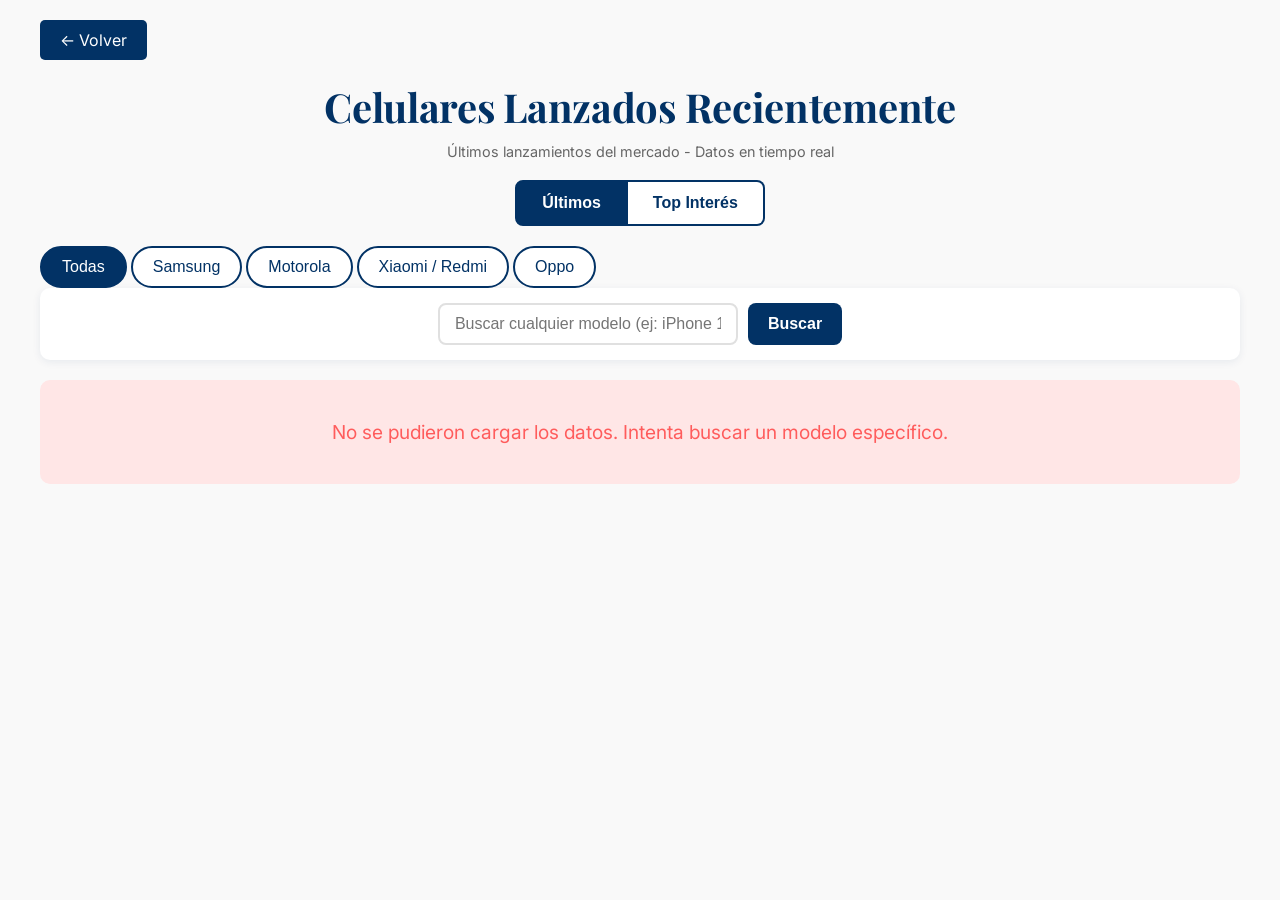
<file: fundas-lanzadas.html>
<!DOCTYPE html>
<html lang="es">
<head>
    <meta charset="UTF-8">
    <meta name="viewport" content="width=device-width, initial-scale=1.0">
    <title>Celulares Lanzados Recientemente</title>
<link rel="icon" href="

[data-uri]
" type="image/png">
    <link rel="preconnect" href="https://fonts.googleapis.com">
    <link href="https://fonts.googleapis.com/css2?family=Playfair+Display:wght@700&family=Inter:wght@300;400;500;600;700&display=swap" rel="stylesheet">
    <link rel="stylesheet" href="secondary-styles.css">
</head>
<body>
    <div class="container">
        <a href="index.html" class="back-link">← Volver</a>
        <h1 id="page-title">Celulares Lanzados Recientemente</h1>
        <p id="page-subtitle" class="subtitle">Últimos lanzamientos del mercado - Datos en tiempo real</p>

        <!-- Tabs de fuente de datos -->
        <div class="source-tabs">
            <button class="source-tab active" data-source="latest"> Últimos</button>
            <button class="source-tab" data-source="top-interest"> Top Interés</button>
        </div>

        <!-- Filtros por marca -->
        <div class="filters">
            <button class="filter-btn active" data-brand="all">Todas</button>
            <button class="filter-btn" data-brand="samsung">Samsung</button>
            <button class="filter-btn" data-brand="motorola">Motorola</button>
            <button class="filter-btn" data-brand="xiaomi">Xiaomi / Redmi</button>
            <button class="filter-btn" data-brand="oppo">Oppo</button>
        </div>

        <!-- Búsqueda de cualquier modelo -->
        <div class="search-box">
            <input type="text" id="searchInput" class="search-input" placeholder="Buscar cualquier modelo (ej: iPhone 15, Galaxy S24)">
            <button id="searchBtn" class="search-btn"> Buscar</button>
        </div>

        <div id="results-count" class="results-count"></div>

        <div id="content">
            <div class="loading">Cargando datos</div>
        </div>

        <!-- Paginación -->
        <div id="pagination" class="pagination" style="display: none;">
            <button class="pagination-btn" id="prevBtn" onclick="previousPage()">← Anterior</button>
            <span class="pagination-info" id="pageInfo">Página 1 de 1</span>
            <button class="pagination-btn" id="nextBtn" onclick="nextPage()">Siguiente →</button>
        </div>
    </div>

    <script>
        // Estado global
        let allPhones = [];
        let filteredPhones = [];
        let phoneDetails = {}; // Cache de detalles
        let currentPage = 1;
        const itemsPerPage = 10;
        let currentBrand = 'all';
        let currentSource = 'latest'; // 'latest' o 'top-interest'

        // Configuración de la API PhoneWise
        const PHONEWISE_BASE = 'https://phonewise.onrender.com/api';
        const MAX_RESULTS = 200; // Límite de resultados

        // Inicializar
        document.addEventListener('DOMContentLoaded', () => {
            setupSourceTabs();
            setupFilterButtons();
            setupSearch();
            fetchPhones();
        });

        // Configurar búsqueda
        function setupSearch() {
            const searchInput = document.getElementById('searchInput');
            const searchBtn = document.getElementById('searchBtn');

            searchBtn.addEventListener('click', () => {
                const query = searchInput.value.trim();
                if (query.length >= 2) {
                    searchPhones(query);
                }
            });

            searchInput.addEventListener('keypress', (e) => {
                if (e.key === 'Enter') {
                    const query = searchInput.value.trim();
                    if (query.length >= 2) {
                        searchPhones(query);
                    }
                }
            });
        }

        // Buscar teléfonos con PhoneWise API
        async function searchPhones(query) {
            const contentDiv = document.getElementById('content');
            contentDiv.innerHTML = '<div class="loading">Buscando</div>';

            try {
                const response = await fetch(`${PHONEWISE_BASE}/search?q=${encodeURIComponent(query)}`);
                if (!response.ok) throw new Error('Error en búsqueda');

                const data = await response.json();

                if (Array.isArray(data) && data.length > 0) {
                    allPhones = data.map(p => ({
                        phone_name: p.phone_name || p.slug,
                        slug: p.slug,
                        image: p.image || '',
                        brand: p.brand || extractBrand(p.phone_name || ''),
                        source: 'phonewise'
                    }));

                    // Reset filtros
                    currentBrand = 'all';
                    currentPage = 1;
                    document.querySelectorAll('.filter-btn').forEach(b => b.classList.remove('active'));
                    document.querySelector('.filter-btn[data-brand="all"]').classList.add('active');

                    applyFilter();
                } else {
                    contentDiv.innerHTML = '<div class="no-results">No se encontraron resultados para "' + query + '"</div>';
                    document.getElementById('pagination').style.display = 'none';
                }
            } catch (error) {
                console.error('Error en búsqueda:', error);
                contentDiv.innerHTML = '<div class="error">Error al buscar. Intenta de nuevo.</div>';
            }
        }

        // Configurar tabs de fuente
        function setupSourceTabs() {
            document.querySelectorAll('.source-tab').forEach(tab => {
                tab.addEventListener('click', () => {
                    // Actualizar estado visual
                    document.querySelectorAll('.source-tab').forEach(t => t.classList.remove('active'));
                    tab.classList.add('active');

                    // Cambiar fuente y recargar
                    currentSource = tab.dataset.source;
                    currentPage = 1;
                    currentBrand = 'all';

                    // Reset filtro visual
                    document.querySelectorAll('.filter-btn').forEach(b => b.classList.remove('active'));
                    document.querySelector('.filter-btn[data-brand="all"]').classList.add('active');

                    // Actualizar título
                    updatePageTitle();

                    // Recargar datos
                    fetchPhones();
                });
            });
        }

        // Actualizar título según fuente
        function updatePageTitle() {
            const title = document.getElementById('page-title');
            const subtitle = document.getElementById('page-subtitle');

            if (currentSource === 'latest') {
                title.textContent = 'Celulares Lanzados Recientemente';
                subtitle.textContent = 'Últimos lanzamientos del mercado - Datos en tiempo real';
            } else {
                title.textContent = 'Top Celulares por Interés';
                subtitle.textContent = 'Los más buscados del momento - Datos en tiempo real';
            }
        }

        // Configurar botones de filtro
        function setupFilterButtons() {
            document.querySelectorAll('.filter-btn').forEach(btn => {
                btn.addEventListener('click', () => {
                    // Actualizar estado visual
                    document.querySelectorAll('.filter-btn').forEach(b => b.classList.remove('active'));
                    btn.classList.add('active');

                    // Aplicar filtro
                    currentBrand = btn.dataset.brand;
                    currentPage = 1;
                    applyFilter();
                });
            });
        }

        // Obtener datos de phone-specs-api (para tabs Últimos/Top Interés)
        async function fetchPhones() {
            const contentDiv = document.getElementById('content');
            contentDiv.innerHTML = '<div class="loading">Cargando datos</div>';

            const endpoint = currentSource === 'latest'
                ? 'https://phone-specs-api.vercel.app/latest'
                : 'https://phone-specs-api.vercel.app/top-by-interest';

            try {
                const response = await fetch(endpoint);

                if (!response.ok) {
                    throw new Error('API no disponible');
                }

                const data = await response.json();

                if (data.status && data.data && data.data.phones) {
                    allPhones = data.data.phones;
                    applyFilter();
                } else {
                    throw new Error('Datos no válidos');
                }
            } catch (error) {
                console.error('Error con phone-specs-api:', error);
                contentDiv.innerHTML = '<div class="error">No se pudieron cargar los datos. Intenta buscar un modelo específico.</div>';
            }
        }

        // Obtener detalles de un teléfono (con cache)
        async function fetchPhoneDetails(slug) {
            if (phoneDetails[slug]) {
                return phoneDetails[slug];
            }

            try {
                const controller = new AbortController();
                const timeoutId = setTimeout(() => controller.abort(), 8000);

                const response = await fetch(`https://phone-specs-api.vercel.app/${slug}`, {
                    signal: controller.signal
                });
                clearTimeout(timeoutId);

                if (!response.ok) return null;
                const data = await response.json();

                if (data.status && data.data) {
                    phoneDetails[slug] = data.data;
                    return data.data;
                }
            } catch (error) {
                console.warn('Error fetching details for', slug);
            }
            return null;
        }

        // Cargar detalles (fecha y precio) para los teléfonos visibles - EN PARALELO
        async function loadPhoneDetails(phonesToShow) {
            // Cargar todos los detalles en paralelo
            const detailPromises = phonesToShow.map(async (phone) => {
                if (!phoneDetails[phone.slug]) {
                    await fetchPhoneDetails(phone.slug);
                }
                return { phone, details: phoneDetails[phone.slug] };
            });

            const results = await Promise.all(detailPromises);

            // Actualizar las celdas
            results.forEach(({ phone, details }) => {
                const dateCell = document.getElementById(`date-${phone.slug}`);
                const priceCell = document.getElementById(`price-${phone.slug}`);

                if (dateCell) {
                    if (details && details.release_date) {
                        let releaseDate = details.release_date;
                        releaseDate = releaseDate.replace('Released ', '').replace('Exp. release ', '');
                        dateCell.innerHTML = `<span class="release-date">${releaseDate}</span>`;
                    } else {
                        dateCell.innerHTML = '<span class="release-date">-</span>';
                    }
                }

                if (priceCell) {
                    if (details && details.price) {
                        priceCell.innerHTML = `<span class="price-tag">${details.price}</span>`;
                    } else {
                        priceCell.innerHTML = '<span class="price-tag">-</span>';
                    }
                }
            });
        }

        // Parsear fecha de lanzamiento a objeto Date para ordenar
        function parseReleaseDate(dateStr) {
            if (!dateStr) return new Date(0);
            // Formatos comunes: "2024, January 15" o "Released 2024, January"
            const cleaned = dateStr.replace('Released ', '').replace('Exp. release ', '');
            const parsed = Date.parse(cleaned);
            if (!isNaN(parsed)) return new Date(parsed);

            // Intentar extraer año y mes
            const match = cleaned.match(/(\d{4})/);
            if (match) {
                return new Date(parseInt(match[1]), 0, 1);
            }
            return new Date(0);
        }

        // Ordenar teléfonos por fecha de lanzamiento (más reciente primero)
        function sortByReleaseDate() {
            filteredPhones.sort((a, b) => {
                const detailsA = phoneDetails[a.slug];
                const detailsB = phoneDetails[b.slug];
                const dateA = parseReleaseDate(detailsA?.release_date);
                const dateB = parseReleaseDate(detailsB?.release_date);
                return dateB - dateA; // Más reciente primero
            });
        }

        // Aplicar filtro por marca
        async function applyFilter() {
            const contentDiv = document.getElementById('content');

            if (currentBrand === 'all') {
                filteredPhones = [...allPhones];
            } else {
                filteredPhones = allPhones.filter(phone => {
                    const name = phone.phone_name.toLowerCase();
                    const brand = (phone.brand || '').toLowerCase();

                    if (currentBrand === 'samsung') {
                        return name.includes('samsung') || brand.includes('samsung');
                    } else if (currentBrand === 'motorola') {
                        return name.includes('motorola') || name.includes('moto ') || brand.includes('motorola');
                    } else if (currentBrand === 'xiaomi') {
                        return name.includes('xiaomi') || name.includes('redmi') || name.includes('poco') || brand.includes('xiaomi');
                    } else if (currentBrand === 'oppo') {
                        return name.includes('oppo') || brand.includes('oppo');
                    }
                    return false;
                });
            }

            // Mostrar loading mientras cargamos detalles
            contentDiv.innerHTML = '<div class="loading">Cargando detalles y ordenando por fecha</div>';

            // Pre-cargar detalles de todos los teléfonos filtrados (en lotes de 10)
            await preloadAllDetails(filteredPhones);

            // Ordenar por fecha de lanzamiento (más reciente primero)
            sortByReleaseDate();

            updateResultsCount();
            renderTable();
            updatePagination();
        }

        // Pre-cargar detalles en lotes para no saturar la API
        async function preloadAllDetails(phones) {
            const batchSize = 10;
            for (let i = 0; i < phones.length; i += batchSize) {
                const batch = phones.slice(i, i + batchSize);
                await Promise.all(batch.map(phone => fetchPhoneDetails(phone.slug)));
            }
        }

        // Actualizar contador de resultados
        function updateResultsCount() {
            const countDiv = document.getElementById('results-count');
            const brandName = currentBrand === 'all' ? 'todas las marcas' :
                              currentBrand === 'xiaomi' ? 'Xiaomi / Redmi' :
                              currentBrand.charAt(0).toUpperCase() + currentBrand.slice(1);

            countDiv.textContent = `Mostrando ${filteredPhones.length} dispositivo(s) de ${brandName}`;
        }

        // Construir URL de GSMArena desde el slug
        function getGSMArenaUrl(slug) {
            return `https://www.gsmarena.com/${slug}.php`;
        }

        // Renderizar tabla
        function renderTable() {
            const contentDiv = document.getElementById('content');

            if (filteredPhones.length === 0) {
                contentDiv.innerHTML = '<div class="no-results">No se encontraron dispositivos para esta marca</div>';
                document.getElementById('pagination').style.display = 'none';
                return;
            }

            // Calcular índices para paginación
            const startIndex = (currentPage - 1) * itemsPerPage;
            const endIndex = startIndex + itemsPerPage;
            const phonesToShow = filteredPhones.slice(startIndex, endIndex);

            const showImage = currentSource === 'latest';

            let tableHTML = `
                <table>
                    <thead>
                        <tr>
                            ${showImage ? '<th>Imagen</th>' : ''}
                            <th>Marca</th>
                            <th>Modelo</th>
                            <th>Lanzamiento</th>
                            <th>Specs</th>
                        </tr>
                    </thead>
                    <tbody>
            `;

            phonesToShow.forEach(phone => {
                // Usar brand del objeto si existe, sino extraer del nombre
                const brand = phone.brand || extractBrand(phone.phone_name);
                const gsmUrl = getGSMArenaUrl(phone.slug);

                // Obtener detalles del cache (ya pre-cargados)
                const details = phoneDetails[phone.slug];
                let releaseDate = '-';

                if (details && details.release_date) {
                    releaseDate = details.release_date
                        .replace('Released ', '')
                        .replace('Exp. release ', '');
                }

                tableHTML += `
                    <tr>
                        ${showImage ? `<td>
                            <img src="${phone.image}"
                                 alt="${phone.phone_name}"
                                 class="phone-image"
                                 loading="lazy"
                                 onerror="this.src='data:image/svg+xml,<svg xmlns=%22http://www.w3.org/2000/svg%22 width=%2260%22 height=%2280%22><rect fill=%22%23f0f0f0%22 width=%22100%%22 height=%22100%%22/><text x=%2250%%22 y=%2250%%22 dominant-baseline=%22middle%22 text-anchor=%22middle%22 fill=%22%23999%22 font-size=%2212%22>Sin img</text></svg>'">
                        </td>` : ''}
                        <td><span class="brand-tag">${brand}</span></td>
                        <td class="phone-name">${phone.phone_name}</td>
                        <td><span class="release-date">${releaseDate}</span></td>
                        <td><a href="${gsmUrl}" target="_blank" class="gsm-link">GSMArena</a></td>
                    </tr>
                `;
            });

            tableHTML += `
                    </tbody>
                </table>
            `;

            contentDiv.innerHTML = tableHTML;
        }

        // Extraer marca del nombre
        function extractBrand(phoneName) {
            const name = phoneName.toLowerCase();

            if (name.includes('samsung')) return 'Samsung';
            if (name.includes('motorola') || name.includes('moto ')) return 'Motorola';
            if (name.includes('xiaomi')) return 'Xiaomi';
            if (name.includes('redmi')) return 'Redmi';
            if (name.includes('poco')) return 'Poco';
            if (name.includes('oppo')) return 'Oppo';
            if (name.includes('realme')) return 'Realme';
            if (name.includes('vivo')) return 'Vivo';
            if (name.includes('honor')) return 'Honor';
            if (name.includes('huawei')) return 'Huawei';
            if (name.includes('oneplus')) return 'OnePlus';
            if (name.includes('apple') || name.includes('iphone')) return 'Apple';
            if (name.includes('nokia')) return 'Nokia';
            if (name.includes('google') || name.includes('pixel')) return 'Google';
            if (name.includes('asus')) return 'Asus';
            if (name.includes('zte')) return 'ZTE';
            if (name.includes('tecno')) return 'Tecno';
            if (name.includes('infinix')) return 'Infinix';

            // Si no encuentra, tomar la primera palabra
            return phoneName.split(' ')[0];
        }

        // Actualizar paginación
        function updatePagination() {
            const paginationDiv = document.getElementById('pagination');
            const totalPages = Math.ceil(filteredPhones.length / itemsPerPage);

            if (totalPages <= 1) {
                paginationDiv.style.display = 'none';
                return;
            }

            paginationDiv.style.display = 'flex';

            document.getElementById('pageInfo').textContent = `Página ${currentPage} de ${totalPages}`;
            document.getElementById('prevBtn').disabled = currentPage === 1;
            document.getElementById('nextBtn').disabled = currentPage === totalPages;
        }

        // Página anterior
        function previousPage() {
            if (currentPage > 1) {
                currentPage--;
                renderTable();
                updatePagination();
                scrollToTop();
            }
        }

        // Página siguiente
        function nextPage() {
            const totalPages = Math.ceil(filteredPhones.length / itemsPerPage);
            if (currentPage < totalPages) {
                currentPage++;
                renderTable();
                updatePagination();
                scrollToTop();
            }
        }

        // Scroll al inicio de la tabla
        function scrollToTop() {
            document.getElementById('content').scrollIntoView({ behavior: 'smooth' });
        }
    </script>
</body>
</html>
</file>
<file: secondary-styles.css>
/* ========== Variables ========== */
:root {
    --primary: #023265;
    --primary-hover: #0056b3;
    --primary-light: #e8f0fb;
    --success: #27ae60;
    --danger: #e74c3c;
    --bg: #f9f9f9;
    --surface: #ffffff;
    --text: #333333;
    --text-muted: #666666;
    --border: #e0e0e0;
    --shadow-sm: 0 2px 8px rgba(2, 50, 101, 0.08);
    --shadow: 0 4px 12px rgba(2, 50, 101, 0.1);
    --radius: 10px;
    --radius-sm: 8px;
    --section-gap: 80px;
}

/* ========== Base ========== */
*, *::before, *::after { box-sizing: border-box; margin: 0; padding: 0; }

body {
    font-family: 'Inter', 'Segoe UI', Tahoma, Geneva, Verdana, sans-serif;
    background-color: var(--bg);
    padding: 20px;
    color: var(--text);
}

h1 {
    font-family: 'Playfair Display', Georgia, serif;
    color: var(--primary);
    text-align: center;
    font-size: clamp(1.5em, 4vw, 2.5em);
    margin-bottom: 10px;
    font-weight: 700;
    letter-spacing: -0.3px;
}

.subtitle {
    text-align: center;
    color: var(--text-muted);
    margin-bottom: 20px;
    font-size: 0.9em;
}

.subtitle a { color: var(--primary); }

.container {
    max-width: 1200px;
    margin: 0 auto;
}

/* ========== Back link ========== */
.back-link {
    display: inline-block;
    margin-bottom: 20px;
    padding: 10px 20px;
    background-color: var(--primary);
    color: white;
    text-decoration: none;
    border-radius: 5px;
    transition: background-color 0.3s;
}

.back-link:hover { background-color: var(--primary-dark); }

/* ========== Filtros de categoría ========== */
.cat-filters {
    display: flex;
    flex-wrap: wrap;
    gap: 6px;
    justify-content: center;
    margin-bottom: 12px;
}

.cat-btn {
    padding: 5px 12px;
    border: 2px solid var(--primary);
    background-color: var(--surface);
    color: var(--primary);
    border-radius: 25px;
    cursor: pointer;
    font-size: clamp(0.7em, 1.6vw, 0.85em);
    font-weight: 600;
    transition: all 0.2s ease;
    user-select: none;
}

.cat-btn:hover { background-color: var(--primary-light); }
.cat-btn.active { background-color: var(--primary); color: white; }

/* ========== Dropdown de subcategorías ========== */
.subcat-dropdown {
    position: relative;
    margin-bottom: 20px;
}

.subcat-toggle {
    display: flex;
    align-items: center;
    justify-content: space-between;
    padding: 12px 18px;
    background-color: var(--surface);
    border: 2px solid var(--border);
    border-radius: var(--radius);
    cursor: pointer;
    font-size: 1em;
    font-weight: 500;
    color: var(--text);
    box-shadow: var(--shadow-sm);
    transition: border-color 0.3s;
    user-select: none;
}

.subcat-toggle:hover { border-color: var(--primary); }

.subcat-toggle .arrow {
    transition: transform 0.3s;
    font-size: 0.8em;
    color: var(--text-muted);
}

.subcat-dropdown.open .subcat-toggle .arrow { transform: rotate(180deg); }

.subcat-panel {
    display: none;
    position: absolute;
    top: calc(100% + 4px);
    left: 0;
    right: 0;
    background: var(--surface);
    border: 2px solid var(--border);
    border-radius: var(--radius);
    box-shadow: 0 8px 24px rgba(0, 0, 0, 0.15);
    z-index: 100;
    padding: 12px;
}

.subcat-dropdown.open .subcat-panel { display: block; }

.subcat-search {
    width: 100%;
    padding: 10px 14px;
    border: 2px solid var(--border);
    border-radius: 8px;
    font-size: 15px;
    margin-bottom: 10px;
    transition: border-color 0.3s;
    outline: none;
}

.subcat-search:focus { border-color: var(--primary); }

.subcat-list {
    max-height: 260px;
    overflow-y: auto;
    display: flex;
    flex-wrap: wrap;
    gap: 6px;
    padding: 4px 0;
}

.subcat-list::-webkit-scrollbar { width: 6px; }
.subcat-list::-webkit-scrollbar-thumb { background: #ccc; border-radius: 3px; }

.filter-checkbox { display: none; }

.filter-label {
    display: inline-block;
    padding: 6px 14px;
    border: 2px solid var(--primary);
    background-color: var(--surface);
    color: var(--primary);
    border-radius: 25px;
    cursor: pointer;
    font-size: 0.85em;
    font-weight: 500;
    user-select: none;
    transition: all 0.2s ease;
}

.filter-label:hover { background-color: var(--primary-light); }
.filter-checkbox:checked + .filter-label { background-color: var(--primary); color: white; }

.filter-item { display: inline; }
.filter-item.hidden { display: none; }

.subcat-actions {
    display: flex;
    gap: 8px;
    margin-top: 10px;
    padding-top: 10px;
    border-top: 1px solid #eee;
}

.subcat-actions button {
    flex: 1;
    padding: 7px 12px;
    border: 1px solid #ccc;
    background: #f5f5f5;
    border-radius: 6px;
    cursor: pointer;
    font-size: 0.85em;
    transition: background 0.2s;
}

.subcat-actions button:hover { background: #e0e0e0; }

.subcat-no-results {
    padding: 12px;
    text-align: center;
    color: #999;
    font-size: 0.9em;
}

.subcat-selected-tags {
    display: flex;
    flex-wrap: wrap;
    gap: 6px;
    margin-top: 10px;
}

.subcat-selected-tag {
    display: inline-flex;
    align-items: center;
    gap: 4px;
    padding: 4px 10px;
    background-color: var(--primary);
    color: white;
    border-radius: 20px;
    font-size: 0.8em;
    font-weight: 500;
}

.subcat-selected-tag .remove-tag {
    cursor: pointer;
    font-weight: 700;
    font-size: 1.1em;
    line-height: 1;
    opacity: 0.8;
}

.subcat-selected-tag .remove-tag:hover { opacity: 1; }

/* ========== Búsqueda ========== */
.search-box {
    display: flex;
    gap: 10px;
    justify-content: center;
    margin-bottom: 20px;
    padding: 15px;
    background-color: var(--surface);
    border-radius: var(--radius);
    box-shadow: var(--shadow-sm);
}

.search-input {
    padding: 10px 15px;
    border: 2px solid var(--border);
    border-radius: 8px;
    font-size: 16px;
    width: 300px;
    transition: border-color 0.3s;
    outline: none;
}

.search-input:focus { border-color: var(--primary); }

.sort-select {
    padding: 10px 15px;
    border: 2px solid var(--border);
    border-radius: 8px;
    font-size: 16px;
    background-color: var(--surface);
    cursor: pointer;
    transition: border-color 0.3s;
    outline: none;
}

.sort-select:focus { border-color: var(--primary); }

/* ========== Tabla ========== */
table {
    width: 100%;
    border-collapse: collapse;
    background-color: var(--surface);
    box-shadow: var(--shadow);
    border-radius: var(--radius);
    overflow: hidden;
}

thead { background-color: var(--primary); color: white; }

th {
    padding: 15px 10px;
    text-align: left;
    font-size: clamp(0.8em, 2vw, 1em);
}

td {
    padding: 12px 10px;
    border-bottom: 1px solid #eee;
    font-size: clamp(0.8em, 2vw, 0.95em);
    vertical-align: middle;
}

tr:hover { background-color: var(--primary-light); }
tr:last-child td { border-bottom: none; }

.product-image {
    width: 70px;
    height: 70px;
    object-fit: contain;
    border-radius: 8px;
    background-color: #f5f5f5;
}

.product-name { font-weight: 600; color: var(--text); }

.category-tag {
    display: inline-block;
    padding: 2px 8px;
    background-color: var(--primary-light);
    color: var(--primary);
    border-radius: 15px;
    font-size: 0.75em;
    font-weight: 500;
    margin: 1px 2px;
}

.price-tag { font-weight: 700; color: var(--success); font-size: 1.1em; }

.price-original {
    text-decoration: line-through;
    color: #999;
    font-size: 0.85em;
    font-weight: 400;
}

.sale-badge {
    display: inline-block;
    padding: 2px 6px;
    background-color: var(--danger);
    color: white;
    border-radius: 4px;
    font-size: 0.7em;
    font-weight: 700;
    margin-left: 4px;
}

.stock-text { font-size: 0.8em; color: var(--text-muted); }
.stock-text.out { color: var(--danger); font-weight: 600; }

.buy-link {
    display: inline-block;
    padding: 8px 16px;
    background-color: #ff6600;
    color: white;
    text-decoration: none;
    border-radius: 5px;
    font-size: 0.85em;
    font-weight: 500;
    transition: background-color 0.3s, transform 0.2s;
}

.buy-link:hover { background-color: #cc5200; transform: translateY(-1px); }

/* ========== Estados ========== */
.loading {
    text-align: center;
    padding: 40px;
    font-size: 1.2em;
    color: var(--text-muted);
}

.loading::after {
    content: '';
    animation: dots 1.5s infinite;
}

@keyframes dots {
    0%, 20%  { content: '.'; }
    40%      { content: '..'; }
    60%, 100%{ content: '...'; }
}

.error {
    text-align: center;
    padding: 40px;
    font-size: 1.2em;
    color: #ff5c5c;
    background-color: #ffe6e6;
    border-radius: var(--radius);
}

.no-results {
    text-align: center;
    padding: 40px;
    font-size: 1.1em;
    color: var(--text-muted);
    background-color: #f0f0f0;
    border-radius: var(--radius);
}

.results-count {
    text-align: center;
    margin-bottom: 15px;
    color: var(--text-muted);
    font-size: 0.95em;
}

/* ========== Responsive ========== */

/* Tablet */
@media (max-width: 900px) {
    body { padding: 16px; }
    .container { padding: 0; }
    .search-input { width: 220px; }

    /* Ocultar columna imagen en tablet para ganar espacio */
    th:first-child, td:first-child { display: none; }
}

/* Mobile */
@media (max-width: 600px) {
    body { padding: 12px; }
    h1 { font-size: 1.4em; margin-bottom: 6px; }

    /* Filtros */
    .cat-btn { padding: 4px 10px; font-size: 0.75em; }
    .filter-label { padding: 5px 10px; font-size: 0.8em; }

    /* Subcategorías: bottom sheet en mobile */
    .subcat-panel {
        position: fixed;
        top: auto;
        bottom: 0;
        left: 0;
        right: 0;
        border-radius: 16px 16px 0 0;
        max-height: 75vh;
        overflow-y: auto;
    }
    .subcat-list { max-height: 45vh; }

    /* Búsqueda */
    .search-box {
        flex-direction: column;
        align-items: stretch;
        padding: 12px;
        gap: 8px;
    }
    .search-input,
    .sort-select {
        width: 100%;
        font-size: 16px; /* Evita zoom en iOS */
    }

    /* Tabla: ocultar columnas no esenciales */
    th:first-child, td:first-child { display: none; } /* imagen */
    th:nth-child(3), td:nth-child(3) { display: none; } /* categoría */
    th, td { padding: 8px 6px; }

    /* Precios y acciones */
    .buy-link { padding: 6px 10px; font-size: 0.78em; }
    .price-tag { font-size: 0.95em; }

    /* Back link */
    .back-link { padding: 8px 14px; font-size: 0.88em; }
}

/* ========== Estilos exclusivos de fundas-lanzadas ========== */

/* Filtros de marca */
.filter-btn {
    padding: 10px 20px;
    border: 2px solid var(--primary);
    background-color: var(--surface);
    color: var(--primary);
    border-radius: 25px;
    cursor: pointer;
    font-size: clamp(0.8em, 2vw, 1em);
    font-weight: 500;
    transition: all 0.2s ease;
}

.filter-btn:hover { background-color: var(--primary-light); }
.filter-btn.active { background-color: var(--primary); color: white; }

/* Tabs de fuente */
.source-tabs {
    display: flex;
    justify-content: center;
    margin-bottom: 20px;
}

.source-tab {
    padding: 12px 25px;
    border: 2px solid var(--primary);
    background-color: var(--surface);
    color: var(--primary);
    cursor: pointer;
    font-size: 1em;
    font-weight: 600;
    transition: all 0.2s ease;
}

.source-tab:first-child { border-radius: 8px 0 0 8px; }
.source-tab:last-child  { border-radius: 0 8px 8px 0; border-left: none; }
.source-tab:hover       { background-color: var(--primary-light); }
.source-tab.active      { background-color: var(--primary); color: white; }

/* Botón de búsqueda */
.search-btn {
    padding: 10px 20px;
    background: var(--primary);
    color: white;
    border: none;
    border-radius: 8px;
    font-size: 16px;
    cursor: pointer;
    font-weight: 600;
    transition: background 0.2s, transform 0.15s;
}

.search-btn:hover    { background: var(--primary-hover); transform: translateY(-1px); }
.search-btn:disabled { opacity: 0.5; cursor: not-allowed; transform: none; }

/* Paginación */
.pagination {
    display: flex;
    justify-content: center;
    align-items: center;
    gap: 15px;
    margin-top: 20px;
    padding: 15px;
    background-color: var(--surface);
    border-radius: var(--radius);
    box-shadow: var(--shadow-sm);
}

.pagination-btn {
    padding: 10px 25px;
    border: none;
    background-color: var(--primary);
    color: white;
    border-radius: 5px;
    cursor: pointer;
    font-size: 1em;
    font-weight: 600;
    transition: background 0.2s;
}

.pagination-btn:hover:not(:disabled) { background-color: var(--primary-hover); }
.pagination-btn:disabled             { background-color: #ccc; cursor: not-allowed; }

.pagination-info { font-size: 1em; color: var(--text); font-weight: 500; }

/* Celulares */
.phone-image {
    width: 60px;
    height: 80px;
    object-fit: contain;
    border-radius: 5px;
    background-color: #f5f5f5;
}

.phone-name  { font-weight: 600; color: var(--text); }

.brand-tag {
    display: inline-block;
    padding: 3px 10px;
    background-color: var(--primary-light);
    color: var(--primary);
    border-radius: 15px;
    font-size: 0.85em;
    font-weight: 500;
}

.release-date  { font-size: 0.9em; color: #555; }
.loading-date  { color: #999; font-style: italic; }

.gsm-link {
    display: inline-block;
    padding: 5px 12px;
    background-color: #ff6600;
    color: white;
    text-decoration: none;
    border-radius: 5px;
    font-size: 0.85em;
    font-weight: 500;
    transition: background-color 0.2s;
}

.gsm-link:hover { background-color: #cc5200; }

/* Responsive fundas-lanzadas */
@media (max-width: 600px) {
    .phone-image { width: 45px; height: 60px; }
    .filter-btn  { padding: 8px 15px; font-size: 0.85em; }
    .source-tab  { padding: 10px 16px; font-size: 0.88em; }
    .pagination  { flex-wrap: wrap; }
    .search-btn  { width: 100%; max-width: 280px; }
}
</file>
